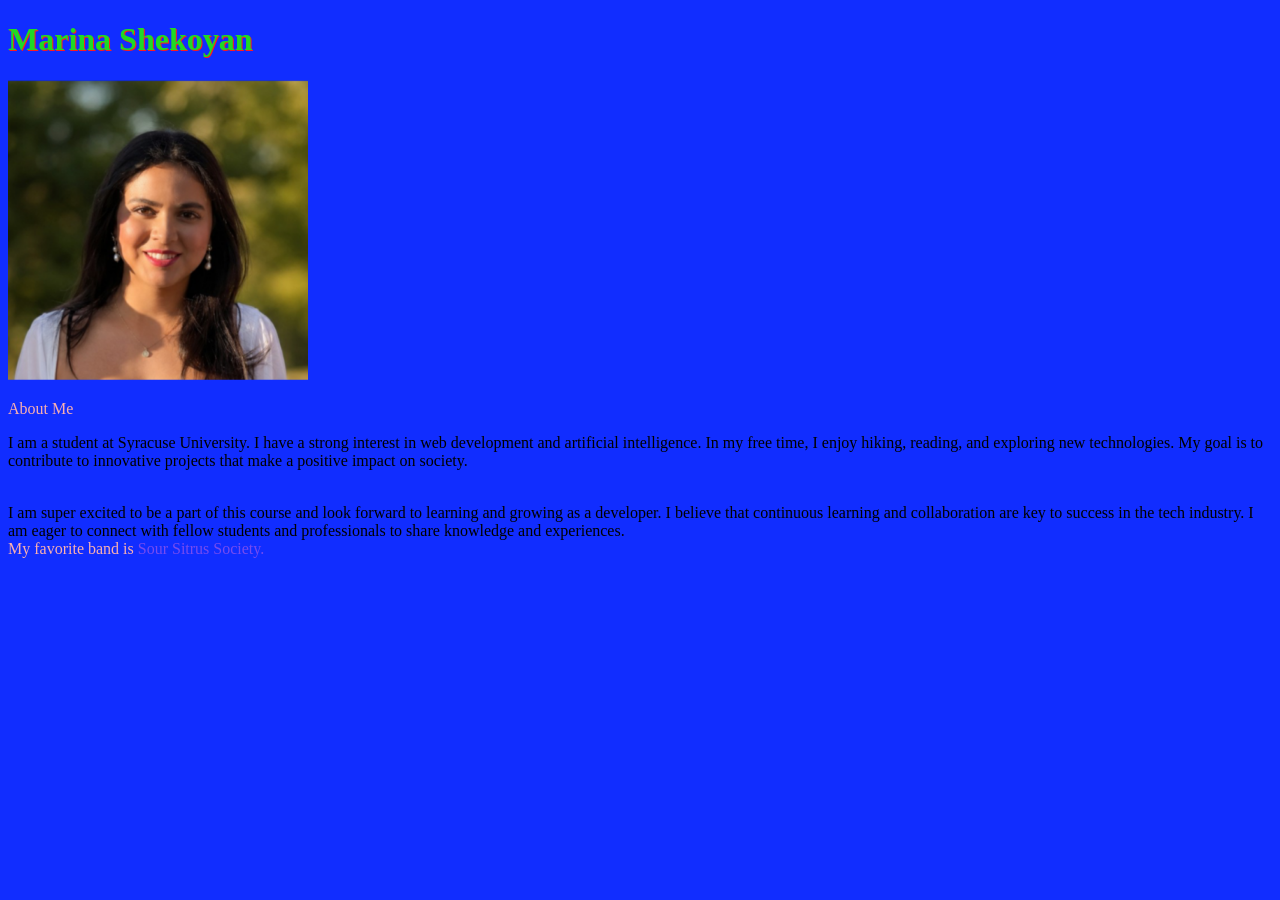
<file: index.html>
<!DOCTYPE html>
<html>
    <head>  
        <link rel="stylesheet" href="design.css">
    </head>
    <body>
        <h1> Marina Shekoyan </h1>
        <img src="me.jpeg" width="300" height = "300"></p>
        <div class="about">About Me</div>
    <p> I am a student at Syracuse University. I have a strong interest in web development and artificial intelligence. In my free time, I enjoy hiking, reading, and exploring new technologies. My goal is to contribute to innovative projects that make a positive impact on society.</p>
    <br/> I am super excited to be a part of this course and look forward to learning and growing as a developer. I believe that continuous learning and collaboration are key to success in the tech industry. I am eager to connect with fellow students and professionals to share knowledge and experiences.
   <br/> <span class="about">My favorite band is</span> <span class="music">Sour Sitrus Society.</span>
    <body>
    <title>Document</Marina Shekoyan>

    </body>
</html>
</file>
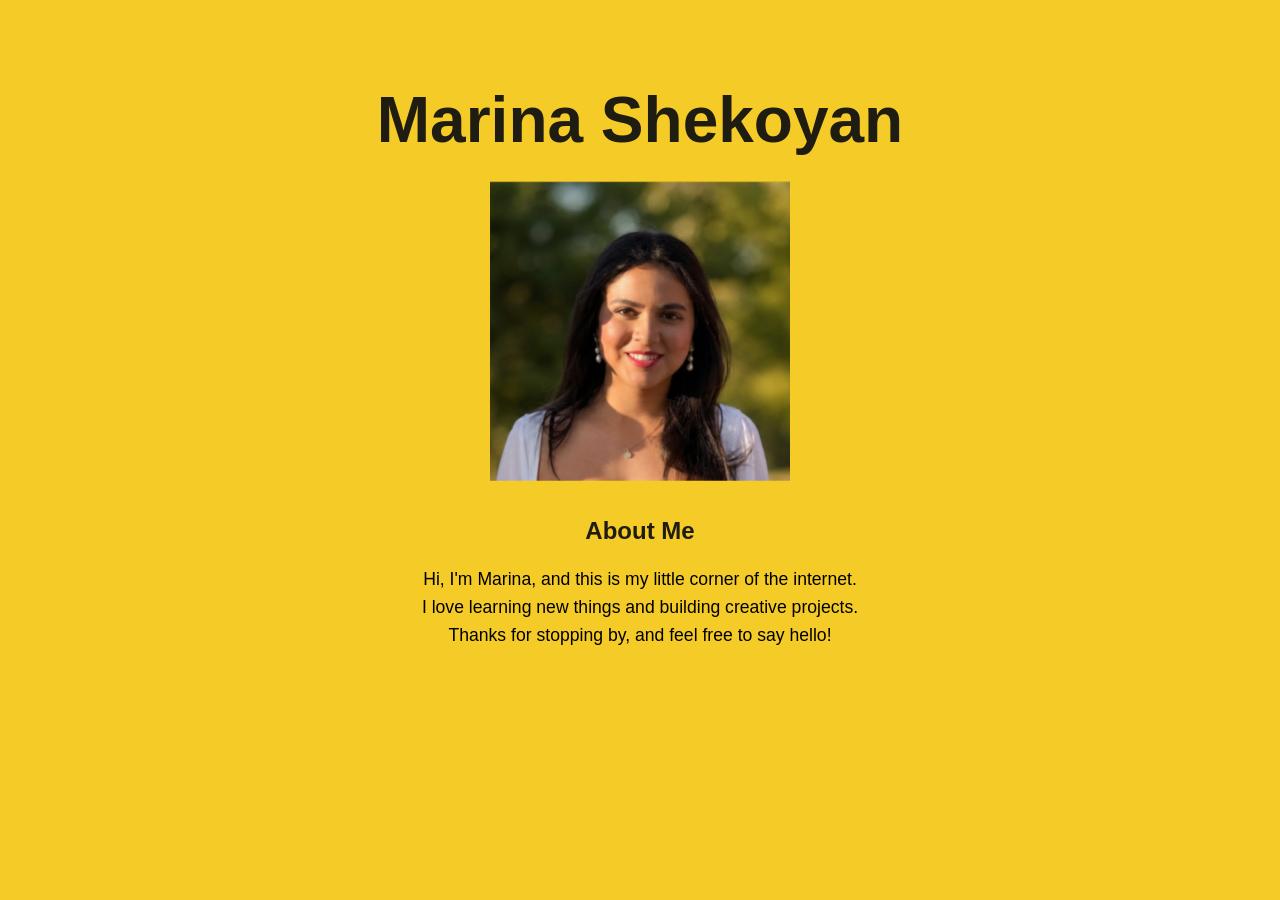
<file: ai.html>
<!DOCTYPE html>
<html lang="en">
<head>
  <meta charset="UTF-8">
  <meta name="viewport" content="width=device-width, initial-scale=1.0">
  <title>Marina Shekoyan</title>
  <style>
    body {
      background-color: #F5CC27;
      font-family: Arial, Helvetica, sans-serif;
      text-align: center;
      margin: 0;
      padding: 40px 20px;
    }

    h1 {
      color: #1F1C11;
      font-size: 4rem;
      margin-bottom: 24px;
    }

    img {
      width: 300px;
      height: 300px;
      object-fit: cover;
    }

    h2 {
      color: #1F1C11;
      margin-top: 32px;
    }

    .bio {
      max-width: 500px;
      margin: 0 auto;
      line-height: 1.6;
      font-size: 1.1rem;
    }
  </style>
</head>
<body>
  <h1>Marina Shekoyan</h1>

  <img src="me.jpeg" alt="Photo of Marina Shekoyan" width="300" height="300">

  <h2>About Me</h2>
  <p class="bio">
    Hi, I'm Marina, and this is my little corner of the internet.<br>
    I love learning new things and building creative projects.<br>
    Thanks for stopping by, and feel free to say hello!
  </p>
</body>
</html>
</file>
<file: design.css>
body {
    background: #112dff;
}

h1 {
    color: #1fda25;
    text-shadow: 1px 1px #ff1d1d;
}

.about {
    color: #f9b0b0;
}

.music {
    color: #754cf0;
}
</file>
